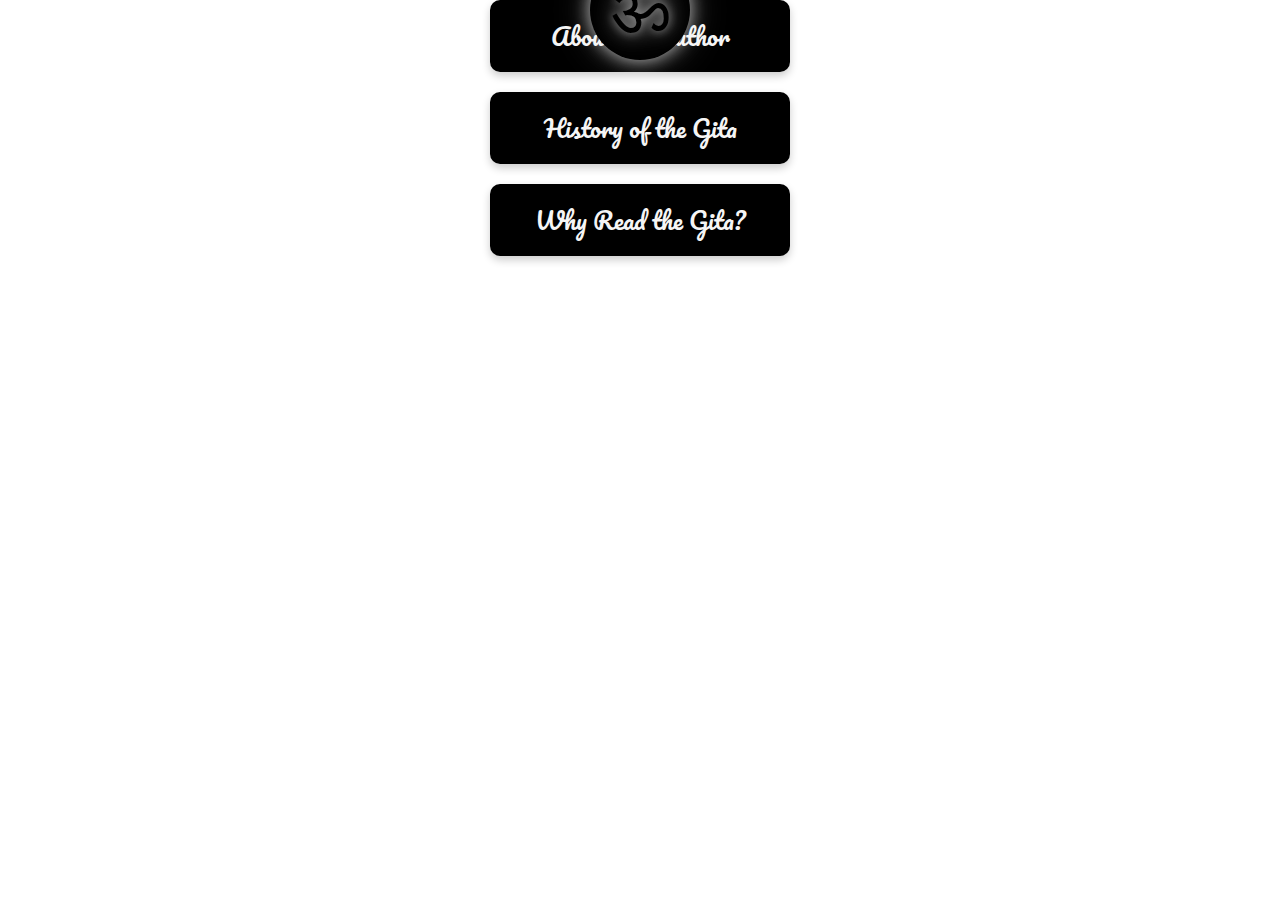
<file: about.html>
<!--
    Project Number: 4
    Author: Sanchi Madaan
    Date: 24 April, 2024
    Description: This HTML file is part of Project 4, containing the structure and content for a webpage. 
-->

<!DOCTYPE html>
<html lang="en">
<head>
    <meta charset="UTF-8">
    <meta name="viewport" content="width=device-width, initial-scale=1.0">
    <title>About</title>
    <link rel="stylesheet" href="styles.css">
    <link href="https://fonts.googleapis.com/css2?family=Pacifico&display=swap" rel="stylesheet"> 
</head>
<body id="aboutbody">
    <div class="card-container" data-symbol="&#2384;">
        <div class="card">
          <div class="card-header">About the Author </div>
          <div class="card-content">
            <!-- <h2>The Bhagavad Gita</h2> -->
            <p>
              Traditionally, the authorship of the Bhagavad Gita is attributed to 
              Sage Vyasa, who is also known as the compiler of the Indian epic 
              Mahabharata, where the Gita is found. The Bhagavad Gita, often referred 
              to as the Gita, is a 700-verse Hindu scripture that is part of the epic 
              Mahabharata, dated to the second half of the first millennium BCE and 
              is considered one of the holy scriptures for Hinduism.
            </p>
          </div>
        </div>
      
        <div class="card">
          <div class="card-header">History of the Gita</div>
          <div class="card-content">
            <p>
                The Bhagavad Gita, often referred to simply as the Gita, is a 700-verse Hindu scripture that is part of the epic Mahabharata. It is written in the form of a dialogue between Prince Arjuna and Krishna, who serves as his charioteer. This dialogue takes place on the battlefield just before the start of a great war, where Arjuna is filled with doubt and moral dilemma about fighting in the battle. Krishna imparts spiritual wisdom and guidance to Arjuna, addressing his doubts and encouraging him to fulfill his Kshatriya (warrior) duty as a fighter.
              </p>
          </div>
        </div>
        <div class="card">
          <div class="card-header">Why Read the Gita?</div>
          <div class="card-content">
            <p>
                Reading the Bhagavad Gita offers profound insights that are applicable not only to spiritual seekers but also to anyone looking to lead a more meaningful, successful, and harmonious life.
              </p>
          </div>
        </div>
      </div>
</body>
</html>
</file>
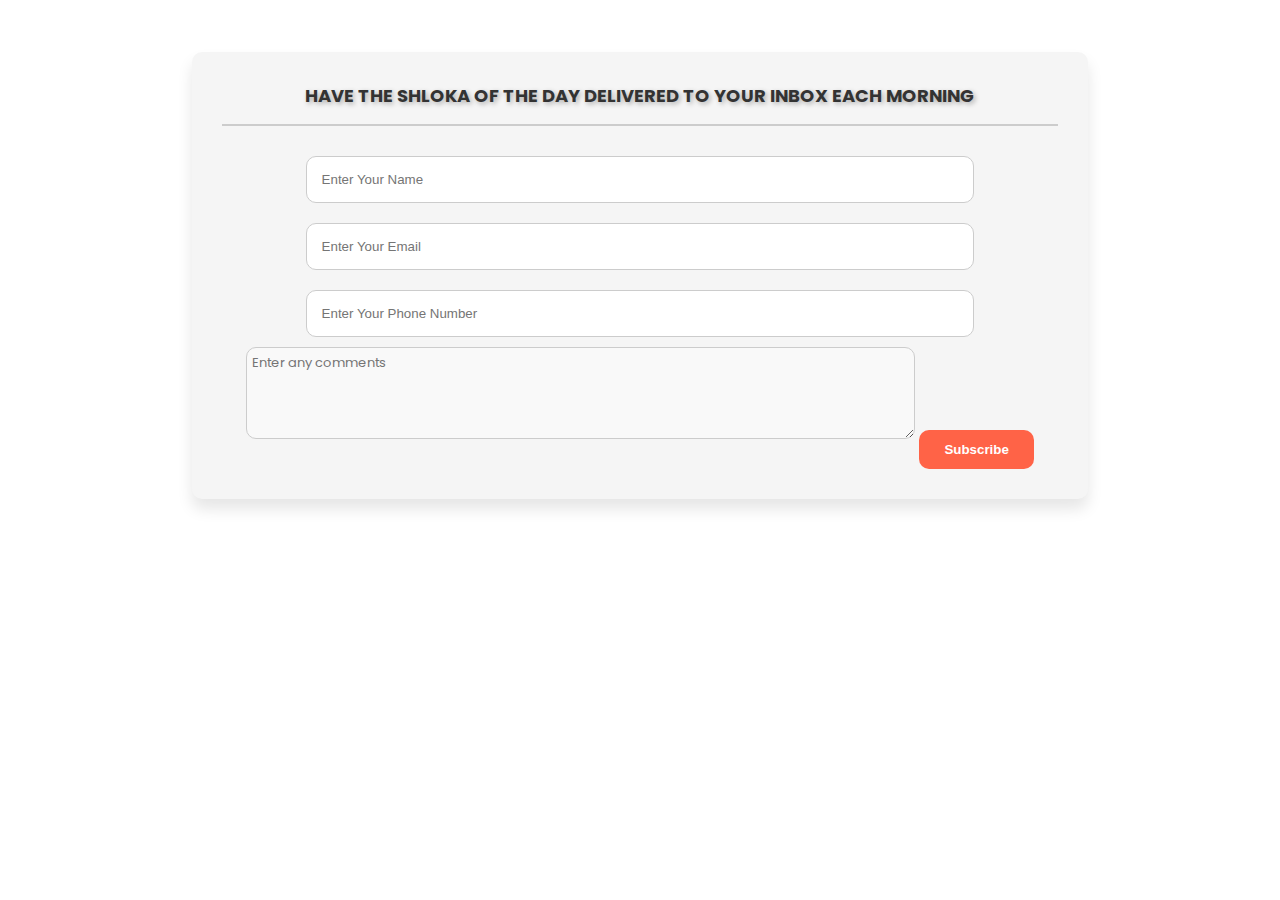
<file: contact.html>
<!--
    Project Number: 4
    Author: Sanchi Madaan
    Date: 24 April, 2024
    Description: This HTML file is part of Project 4, containing the structure and content for a webpage. 
-->

<!DOCTYPE html>
<html lang="en">
<head>
    <meta charset="UTF-8">
    <meta name="viewport" content="width=device-width, initial-scale=1.0">
    <title>Subscribe for Daily Quotes</title>
    <link href="https://fonts.googleapis.com/css2?family=Poppins:wght@400;700&display=swap" rel="stylesheet">
    <link rel="stylesheet" href="styles.css">
</head>
<body>
    <section id="subscription">
        <h2>Have the Shloka of the Day delivered to your inbox each morning</h2>

        <form id="subscription-form">
            <!-- Name input with focus effect -->
            <input type="text" id="subscriber-name" name="name" placeholder="Enter Your Name" required>

            <!-- Email input with focus effect -->
            <input type="email" id="subscriber-email" name="email" placeholder="Enter Your Email" required>

            <!-- Phone number input with focus effect -->
            <input type="tel" id="subscriber-phone" name="phone" placeholder="Enter Your Phone Number" pattern="\d{10}" title="Enter a valid 10-digit phone number" required>

            <!-- Comments input field -->
            <textarea id="subscriber-comments" name="comments" placeholder="Enter any comments" rows="4"></textarea>

            <!-- Subscribe button with hover effect -->
            <button type="submit" id="subscribe-button"><b>Subscribe</b></button>

            <!-- Error message -->
            <p id="form-message" class="hidden">Please fill in all fields correctly.</p>
        </form>
    </section>
    <script src="formvalidation.js"></script>
</body>
</html>
</file>
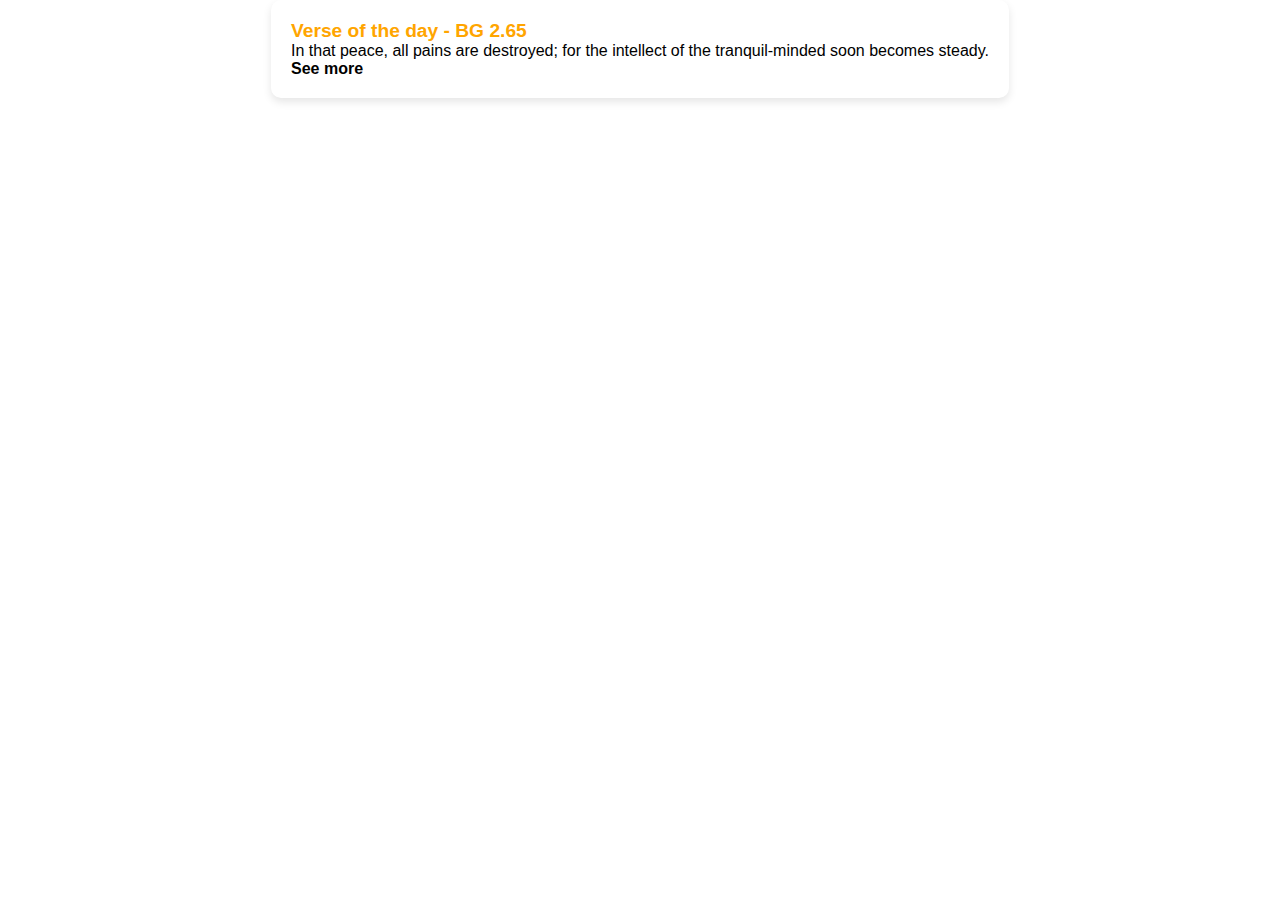
<file: daily-verse.html>
<!--
    Project Number: 4
    Author: Sanchi Madaan
    Date: 24 April, 2024
    Description: This HTML file is part of Project 4, containing the structure and content for a webpage. 
-->

<!DOCTYPE html>
<html lang="en">
<head>
    <meta charset="UTF-8">
    <meta name="viewport" content="width=device-width, initial-scale=1.0">
    <link rel="stylesheet" href="styles.css">
    <title>Daily Verse Card</title>
</head>
<body>
    <div class="verse-card-container">
        <div class="verse-card">
            <div class="verse-card-header">Verse of the day - BG 2.65</div>
            <div class="verse-card-body">
                <p>In that peace, all pains are destroyed; for the intellect of the tranquil-minded soon becomes steady.</p>
            </div>
            <a href="https://bhagavadgita.io/verse-of-the-day" class="verse-card-link" target="_blank">See more</a> <!-- Opens in a new tab -->
        </div>
    </div>
</body>
</html>
</file>
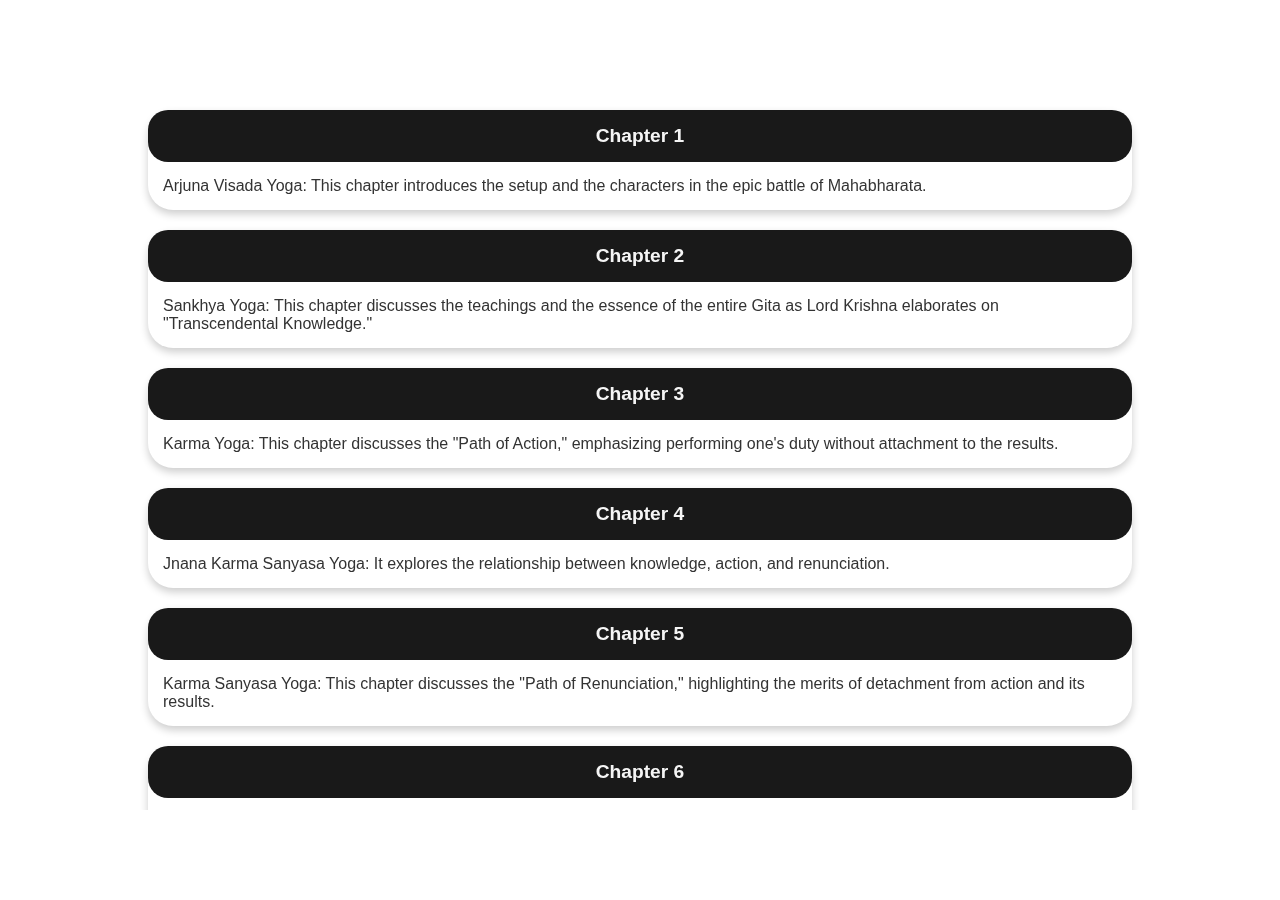
<file: read.html>
<!--
    Project Number: 4
    Author: Sanchi Madaan
    Date: 24 April, 2024
    Description: This HTML file is part of Project 4, containing the structure and content for a webpage. 
-->

<!DOCTYPE html>
<html lang="en">
<head>
    <meta charset="UTF-8">
    <meta name="viewport" content="width=device-width, initial-scale=1.0">
    <title>Read the Gita</title>
    <link rel="stylesheet" href="styles.css"> 
</head>
<body>
    <div id="read-section-container">
        <!-- Card for Chapter 1 -->
        <div class="read-card" onclick="window.open('https://bhagavadgita.io/chapter/1', '_blank')">
            <div class="read-card-header">Chapter 1</div>
            <div class="read-card-body">
                <p>Arjuna Visada Yoga: This chapter introduces the setup and the characters in the epic battle of Mahabharata.</p>
            </div>
        </div>
    
        <!-- Card for Chapter 2 -->
        <div class="read-card" onclick="window.open('https://bhagavadgita.io/chapter/2', '_blank')">
            <div class="read-card-header">Chapter 2</div>
            <div class="read-card-body">
                <p>Sankhya Yoga: This chapter discusses the teachings and the essence of the entire Gita as Lord Krishna elaborates on "Transcendental Knowledge."</p>
            </div>
        </div>
        
        <!-- Chapter 3 -->
<div class="read-card" onclick="window.open('https://bhagavadgita.io/chapter/3', '_blank')">
    <div class="read-card-header">Chapter 3</div>
    <div class="read-card-body">
        <p>Karma Yoga: This chapter discusses the "Path of Action," emphasizing performing one's duty without attachment to the results.</p>
    </div>
</div>

<!-- Chapter 4 -->
<div class="read-card" onclick="window.open('https://bhagavadgita.io/chapter/4', '_blank')">
    <div class="read-card-header">Chapter 4</div>
    <div class="read-card-body">
        <p>Jnana Karma Sanyasa Yoga: It explores the relationship between knowledge, action, and renunciation.</p>
    </div>
</div>

<!-- Chapter 5 -->
<div class="read-card" onclick="window.open('https://bhagavadgita.io/chapter/5', '_blank')">
    <div class="read-card-header">Chapter 5</div>
    <div class="read-card-body">
        <p>Karma Sanyasa Yoga: This chapter discusses the "Path of Renunciation," highlighting the merits of detachment from action and its results.</p>
    </div>
</div>

<!-- Chapter 6 -->
<div class="read-card" onclick="window.open('https://bhagavadgita.io/chapter/6', '_blank')">
    <div class="read-card-header">Chapter 6</div>
    <div class="read-card-body">
        <p>Dhyana Yoga: This chapter focuses on the "Path of Meditation" and the importance of meditation practices.</p>
    </div>
</div>

<!-- Chapter 7 -->
<div class="read-card" onclick="window.open('https://bhagavadgita.io/chapter/7', '_blank')">
    <div class="read-card-header">Chapter 7</div>
    <div class="read-card-body">
        <p>Jnana Vijnana Yoga: It discusses the "Path of Knowledge and Wisdom" and describes the realization of the divine.</p>
    </div>
</div>

<!-- Chapter 8 -->
<div class="read-card" onclick="window.open('https://bhagavadgita.io/chapter/8', '_blank')">
    <div class="read-card-header">Chapter 8</div>
    <div class="read-card-body">
        <p>Aksara Brahma Yoga: This chapter focuses on the "Path of the Eternal God," exploring the absolute nature and the attainment of the supreme goal.</p>
    </div>
</div>

<!-- Chapter 9 -->
<div class="read-card" onclick="window.open('https://bhagavadgita.io/chapter/9', '_blank')">
    <div class="read-card-header">Chapter 9</div>
    <div class="read-card-body">
        <p>Raja Vidya Raja Guhya Yoga: Known as the "Path of Royal Knowledge and Royal Secret," it discusses confidential knowledge and divine practices.</p>
    </div>
</div>

<!-- Chapter 10 -->
<div class="read-card" onclick="window.open('https://bhagavadgita.io/chapter/10', '_blank')">
    <div class="read-card-header">Chapter 10</div>
    <div class="read-card-body">
        <p>Vibhuti Yoga: This chapter explores the "Path of Divine Glories," explaining the various manifestations of divine powers.</p>
    </div>
</div>

<!-- Chapter 11 -->
<div class="read-card" onclick="window.open('https://bhagavadgita.io/chapter/11', '_blank')">
    <div class="read-card-header">Chapter 11</div>
    <div class="read-card-body">
        <p>Visvarupa Darsana Yoga: This chapter focuses on the "Path of the Vision of the Universal Form," describing Arjuna's vision of Lord Krishna's cosmic form.</p>
    </div>
</div>

<!-- Chapter 12 -->
<div class="read-card" onclick="window.open('https://bhagavadgita.io/chapter/12', '_blank')">
    <div class="read-card-header">Chapter 12</div>
    <div class="read-card-body">
        <p>Bhakti Yoga: This chapter explores the "Path of Devotion" and how it leads to liberation through devotion.</p>
    </div>
</div>

<!-- Chapter 13 -->
<div class="read-card" onclick="window.open('https://bhagavadgita.io/chapter/13', '_blank')">
    <div class="read-card-header">Chapter 13</div>
    <div class="read-card-body">
        <p>Kshetra Kshetragnya Vibhaga Yoga: This chapter discusses the "Path of the Field and the Knower of the Field"</p>
    </div>
</div>

<!-- Chapter 14 -->
<div class="read-card" onclick="window.open('https://bhagavadgita.io/chapter/14', '_blank')">
    <div class="read-card-header">Chapter 14</div>
    <div class="read-card-body">
        <p>Gunatraya Vibhaga Yoga: This chapter explores the "Path of the Three Gunas," describing the qualities that govern human behavior.</p>
    </div>
</div>

<!-- Chapter 15 -->
<div class="read-card" onclick="window.open('https://bhagavadgita.io/chapter/15', '_blank')">
    <div class="read-card-header">Chapter 15</div>
    <div class="read-card-body">
        <p>Purusottama Yoga: Known as the "Path of the Supreme Divine Person," it explores the concept of the supreme person and the path to liberation.</p>
    </div>
</div>

<!-- Chapter 16 -->
<div class="read-card" onclick="window.open('https://bhagavadgita.io/chapter/16', '_blank')">
    <div class="read-card-header">Chapter 16</div>
    <div class="read-card-body">
        <p>Daivasura Sampad Vibhaga Yoga: This chapter explores the "Path of Divine and Demonic Qualities," discussing the contrasting natures.</p>
    </div>
</div>

<!-- Chapter 17 -->
<div class="read-card" onclick="window.open('https://bhagavadgita.io/chapter/17', '_blank')">
    <div class="read-card-header">Chapter 17</div>
    <div class="read-card-body">
        <p>Shraddhatraya Vibhaga Yoga: Known as the "Path of Threefold Faith," it describes different types of faith and their implications.</p>
    </div>
</div>

<!-- Chapter 18 -->
<div class="read-card" onclick="window.open('https://bhagavadgita.io/chapter/18', '_blank')">
    <div class="read-card-header">Chapter 18</div>
    <div class="read-card-body">
        <p>Moksha Sanyasa Yoga: Known as the "Path of Liberation and Renunciation," it explores the path to ultimate liberation through renunciation.</p>
    </div>
</div>
    </div>
</body>
</html>
</file>
<file: styles.css>
/* 
    Project Number: 4
    Author: Sanchi Madaan
    Date: 24 April, 2024
    Description: This CSS file contains the styles for Project 4, including layout, colors, and responsive design. 
*/

* {
    margin: 0;
    padding: 0;
    box-sizing: border-box;
}

body, html {
    height: 100%;
    font-family: 'Arial', sans-serif;
    overflow-y: auto; 
    overflow-x: hidden; 
}

/* Background image */
.container {
    background: url('background_image.png') no-repeat center center/cover;
    height: 100vh;
    display: flex;
    flex-direction: column;
    justify-content: space-between;
    color: #fff;
}

/* Hamburger Menu */
.menu-toggle {
    cursor: pointer;
    display: block;
    position: absolute;
    top: 10px;
    right: 10px;
    z-index: 2;
}

.bar {
    display: block;
    width: 25px;
    height: 3px;
    margin: 5px auto;
    -webkit-transition: all 0.3s;
    transition: all 0.3s;
    background-color: #fff;
}

/* Side Navigation */
.side-nav {
    height: 100vh;
    background: rgba(0, 0, 0, 0.9);
    width: 250px;
    position: fixed;
    top: 0;
    left: -250px;
    z-index: 1;
    overflow-y: auto;
    transition: all 0.5s;
    font-weight: 600;
    font-size: large;
}

.text-box h1 {
    font-family: 'Sedan', cursive;
    font-size: x-large;
}

.text-box p.subtitle {
    font-family: 'Roboto Condensed', sans-serif;
    font-size: larger;
    margin-top: 10px;
    font-weight: 600;
}

.side-nav ul {
    list-style-type: none;
    padding: 30px 0;
}

.side-nav ul li a {
    padding: 10px 15px;
    text-decoration: none;
    color: #fff;
    display: block;
    transition: 0.3s;
}

/* Main Content */
.main-content {
    text-align: center;
    padding: 100px;
    flex-grow: 1;
    display: flex;
    flex-direction: column;
    justify-content: center;
}

.text-box {
    background: rgba(0, 0, 0, 0.7);
    display: inline-block;
    padding: 20px;
    border-radius: 25px;
}

.text-box h1 {
    font-size: 2.5em;
}

.text-box p.subtitle {
    font-size: 1.2em;
    margin-top: 10px;
}

/* Social Media Icons */
footer .social-icons {
    text-align: center;
    padding-bottom: 20px;
}

footer .social-icons a {
    margin: 0 10px;
    color: #fff; 
    font-size: 24px; 
    transition: color 0.3s ease-in-out, transform 0.3s ease, box-shadow 0.3s ease;
    background-color: #333; 
    border-radius: 50%; 
    width: 40px; 
    height: 40px; 
    display: inline-flex; 
    align-items: center; 
    justify-content: center;
    text-decoration: none; 
    box-shadow: 0 5px 15px rgba(0, 0, 0, 0.5);
}

footer .social-icons a:hover,
footer .social-icons a:focus {
    color: #4CAF50;
    transform: scale(1.1);
    box-shadow: 0 8px 25px rgba(0, 0, 0, 0.7);
}

.content-section {
    display: none; 
}

.content-section.active {
    display: block; 
}

.hidden {
    display: none;
    opacity: 0;
    transition: opacity 0.5s, visibility 0.5s;
}

#about-section {
    position: fixed;
    top: 50%;
    left: 50%;
    transform: translate(-50%, -50%);
    width: 50%; 
    height: 80%; 
    padding: 20px; 
    box-sizing: border-box;
    background: rgba(0, 0, 0, 0.8);
    transition: transform 0.5s, opacity 0.5s;
    border-radius: 15px;
    color: #fff;
    z-index: 10;
    padding: 100px;
    flex-grow: 1;
    display: flex;
    flex-direction: column;
    justify-content: center;
}

#about-section.active {
    transform: translate(-50%, -50%);  
    opacity: 0.8;
    display: block; 
}

/* Position the social icons at the bottom */
footer .social-icons {
    position: fixed; 
    bottom: 0;
    left: 50%; 
    transform: translateX(-50%); 
    z-index: 100; 
}

/* Position the hamburger menu at the top-right */
.menu-toggle {
    position: fixed; 
    top: 10px;
    right: 10px;
    z-index: 100; 
}

.card-container {
  display: flex;
  flex-direction: column;
  gap: 20px;
  align-items: center;
  cursor: pointer;
}

.card {
  width: 300px; 
  background-color: #fff;
  box-shadow: 0 4px 8px rgba(0, 0, 0, 0.2);
  overflow: hidden; 
  border-radius: 10px; 
  transition: box-shadow 0.3s ease-in-out, transform 0.3s ease-in-out; 
}

.card-header {
 font-family: 'Pacifico', cursive;
  padding: 15px;
  background-color:rgba(0, 0, 0, 1); 
  color:whitesmoke; 
  font-size: 1.5rem;
  text-align: center;
  transition: background-color 0.3s ease-in-out; /
}

.card-content {
  padding: 0 15px; 
  max-height: 0; 
  overflow: hidden; 
  transition: max-height 0.3s ease-in-out, padding 0.3s ease-in-out;
  background-color: #f5f5f5;
  color: black;
}

.card:hover .card-content {
    padding: 15px;
    max-height: 1000px; 
}

.card:hover {
    transform: scale(1.03); 
    box-shadow: 0 8px 16px rgba(0, 0, 0, 0.2); 
}

.card-content p{
    font-family: 'Roboto', sans-serif;
    font-size: smaller; 
    color: black;
}

#aboutbody{
    position: relative;
}

.card-container::before {
    content: 'ॐ'; 
    position: absolute;
    top: 10px;
    left: 50%;
    transform: translate(-50%, -50%);
    font-size: 70px; 
    background:rgba(0, 0, 0, 1); 
    border-radius: 50%; 
    width: 100px; 
    height: 100px; 
    display: flex;
    align-items: center;
    justify-content: center;
    z-index: 2;
    text-shadow: 0 0 10px rgba(255, 255, 255, 0.5), 
                 0 0 20px rgba(255, 255, 255, 0.5), 
                 0 0 30px rgba(255, 255, 255, 0.3); 
    box-shadow: 0 0 15px rgba(255, 255, 255, 0.5), 
                0 0 25px rgba(255, 255, 255, 0.3), 
                0 0 40px rgba(255, 255, 255, 0.2); 
}

#read-section {
    position: fixed;
    top: 50%;
    left: 50%;
    transform: translate(-50%, -50%);
    width: 50%; 
    height: 80%; 
    padding: 20px; 
    box-sizing: border-box;
    background: rgba(0, 0, 0, 0.8);
    transition: transform 0.5s, opacity 0.5s;
    border-radius: 15px;
    color: #fff;
    z-index: 10;
    flex-direction: column;
    justify-content: center;
    display: none;
}

#read-section.active {
    display: block; 
    opacity: 0.8;
}

#read-section::before {
    content: 'ॐ';
    position: absolute;
    top: 10px; 
    left: 50%; 
    transform: translate(-50%, -50%); 
    font-size: 70px; 
    background: rgba(0, 0, 0, 1); 
    border-radius: 50%; 
    width: 100px; 
    height: 100px; 
    display: flex;
    align-items: center;
    justify-content: center;
    z-index: 2;
    text-shadow: 0 0 10px rgba(255, 255, 255, 0.5), 
                 0 0 20px rgba(255, 255, 255, 0.5), 
                 0 0 30px rgba(255, 255, 255, 0.3); 
    box-shadow: 0 0 15px rgba(255, 255, 255, 0.5), 
                0 0 25px rgba(255, 255, 255, 0.3), 
                0 0 40px rgba(255, 255, 255, 0.2); 
}

#read-section-container {
    position: fixed;
    top: 50%;
    left: 50%;
    transform: translate(-50%, -50%);
    width: 80%; 
    height: 80%; 
    padding: 20px; 
    box-sizing: border-box;
    border-radius: 15px; 
    overflow-y: auto; 
    z-index: 10; 
    display: flex;
    flex-direction: column; 
    justify-content: flex-start; 
    gap: 20px; 
}

.read-card {
    background-color: #ffffff; 
    box-shadow: 0 4px 8px rgba(0, 0, 0, 0.2); 
    border-radius: 10px; 
    cursor: pointer; 
    transition: all 0.3s ease-in-out; 
    border-radius: 25px;
}

.read-card:hover {
    background-color: #f0f4f7; 
    transform: scale(1.05); 
    box-shadow: 0 8px 16px rgba(0, 128, 128, 0.5), 
                0 0 10px rgba(0, 128, 128, 0.7); 
}

.read-card-header {
    background-color: rgba(0, 0, 0, 0.9); 
    color: whitesmoke; 
    padding: 15px; 
    text-align: center; 
    font-weight: bold; 
    font-size: 1.2rem; 
    border-radius: 20px;
}

.read-card-body {
    padding: 15px; 
    font-size: 1rem; 
    color: #333333; 
    overflow: hidden; 
    max-height: 100px;
    transition: max-height 0.3s ease-in-out; 
}

#read-section-container {
    overflow-y: scroll; 
    -ms-overflow-style: none; 
}

#read-section-container::-webkit-scrollbar {
    width: 0;
}

#daily-verse-section {
    position: fixed;
    top: 50%;
    left: 50%;
    transform: translate(-50%, -50%);
    width: 50%; 
    height: 35%; 
    padding: 35px; 
    box-sizing: border-box;
    border-radius: 15px; 
    z-index: 10; 
    background: rgba(0, 0, 0, 0.8);
    display: none;
}

#daily-verse-section.active {
    display: block; 
    opacity: 0.8;
}

#daily-verse-section::before {
    content: 'ॐ'; 
    position: absolute;
    top: 1px; 
    left: 50%; 
    transform: translate(-50%, -50%); 
    font-size: 70px; 
    background: rgba(0, 0, 0, 1); 
    border-radius: 50%; 
    width: 100px; 
    height: 100px; 
    display: flex;
    align-items: center;
    justify-content: center;
    z-index: 2; 
    text-shadow: 0 0 10px rgba(255, 255, 255, 0.5), 
                 0 0 20px rgba(255, 255, 255, 0.5), 
                 0 0 30px rgba(255, 255, 255, 0.3); 
    box-shadow: 0 0 15px rgba(255, 255, 255, 0.5), 
                0 0 25px rgba(255, 255, 255, 0.3), 
                0 0 40px rgba(255, 255, 255, 0.2); 
}

#daily-verse-container{
    padding-top: 50px;
}

.verse-card-container {
    display: flex;
    justify-content: center;
    align-items: center;
}

.verse-card {
    background: #ffffff; 
    border-radius: 10px; 
    box-shadow: 0 4px 8px rgba(0, 0, 0, 0.1); 
    padding: 20px; 
    transition: transform 0.3s, box-shadow 0.3s; 
}

.verse-card-header {
    color: #ffa500; 
    font-weight: bold; 
    font-size: 1.2em; 
    position: relative;
}

.header-line {
    position: absolute;
    top: 50%;
    left: 50%;
    transform: translate(-50%, 0);
    border-top: 1px solid #cccccc; 
    width: 100%; 
}

.verse-card-body {
    color: black; 
    font-size: 1em; 
}

.verse-card-link {
    color: #000000; 
    font-weight: bold; 
    text-decoration: none; 
    transition: color 0.3s; 
}

.verse-card-link:hover {
    color: #ffa500; 
    text-shadow: 0 0 10px rgba(255, 165, 0, 0.8); 
}

.verse-card:hover {
    transform: scale(1.05); 
    box-shadow: 0 8px 16px rgba(255, 165, 0, 0.5); 
}

#contact-section {
    position: fixed;
    top: 50%;
    left: 50%;
    transform: translate(-50%, -50%); 
    min-width: 50vw;
    min-height: 80vh; 
    box-sizing: border-box; 
    border-radius: 15px;
    background: rgba(0, 0, 0, 0.8); 
    color: #fff; 
    z-index: 10;
    display: none; 
}

#contact-section.active {
    display: block; 
    opacity: 0.8;
}

.contact-form {
    display: flex; 
    flex-direction: column; 
    gap: 15px; 
}

.contact-form input, 
.contact-form textarea {
    padding: 10px; 
    border-radius: 5px; 
    border: 1px solid gray; 
}

.contact-form button {
    padding: 10px 20px;
    border-radius: 10px;
    background-color: orange; 
    color: #fff; 
    cursor: pointer; 
    transition: background-color 0.3s ease-in-out;
}

.contact-form button:hover {
    background-color: darkorange; 
}

#contact-section::before {
    content: 'ॐ'; 
    position: absolute;
    top: 10px;
    left: 50%; 
    transform: translate(-50%, -50%); 
    font-size: 70px; 
    background: rgba(0, 0, 0, 1); 
    border-radius: 50%; 
    width: 100px; 
    height: 100px; 
    display: flex;
    align-items: center;
    justify-content: center;
    z-index: 2;
    text-shadow: 
        0 0 10px rgba(255, 255, 255, 0.5), 
        0 0 20px rgba(255, 255, 255, 0.5), 
        0 0 30px rgba(255, 255, 255, 0.3); 
    box-shadow: 
        0 0 15px rgba(255, 255, 255, 0.5), 
        0 0 25px rgba(255, 255, 255, 0.3), 
        0 0 40px rgba(255, 255, 255, 0.2);
}

#subscription {
    padding: 30px;
    text-align: center;
    background: #f5f5f5;
    border-radius: 10px;
    box-shadow: 0 10px 15px rgba(0, 0, 0, 0.1);
    margin: 52px auto;
    width: 70%;
}

#subscription h2 {
    font-family: 'Poppins', sans-serif; 
    font-size: large; 
    font-weight: bold; 
    color: #333; 
    text-align: center; 
    text-transform: uppercase; 
    text-shadow: 2px 2px 5px rgba(0, 0, 0, 0.3); 
    padding-bottom: 15px; 
    border-bottom: 2px solid #ccc; 
    margin-bottom: 20px;
}

#subscription-form input {
    width: 80%;
    padding: 15px;
    margin: 10px 0;
    border-radius: 10px;
    border: 1px solid #ccc;
    transition: box-shadow 0.3s ease; 
}

#subscription-form input:focus {
    box-shadow: 0 0 10px rgba(255, 165, 0, 0.5); 
    border-color: orange; 
}

#subscription-form button {
    padding: 12px 25px;
    background: #ff6347; 
    color: white;
    border: none;
    border-radius: 10px;
    cursor: pointer;
    transition: 0.3s, transform 0.3s; 
}

#subscription-form button:hover {
    background: #e5533f; 
    transform: scale(1.05);
    box-shadow: 0 0 15px rgba(255, 69, 0, 0.6); 
}

#form-message {
    font-size: 1.1em;
    color: #ff0000; 
    display: none; 
    margin-top: 20px;
}

#form-message.success {
    color: #32cd32; 
}

#form-message.error {
    color: #ff4500; 
}

.side-nav ul { 
    list-style: none; 
    padding: 0; 
    margin: 20px 0; 
}

.side-nav ul li {
    padding: 10px 15px; 
    margin-bottom: 10px; 
}

.side-nav ul li a {
    display: flex;
    align-items: center;
}

.side-nav ul li a i { 
    margin-right: 12px; 
}

.side-nav ul li a:hover { 
    background: #f0f0f0; 
    color: #333;
}

.menu-toggle {
    cursor: pointer;
    position: fixed; 
    top: 10px; 
    right: 10px; 
    z-index: 100; 
    transition: transform 0.3s ease; 
}

.menu-toggle .bar {
    display: block; 
    width: 25px; 
    height: 3px; 
    margin: 5px auto; 
    background-color: #fff; 
    border-radius: 2px; 
    transition: background-color 0.3s ease; 
}

.menu-toggle:hover {
    transform: scale(1.1);
}

#subscriber-comments {
    width: 80%; 
    padding: 5px; 
    border-radius: 10px; 
    border: 1px solid #ccc; 
    background-color: #f9f9f9; 
    font-family: 'Poppins', sans-serif; 
    font-size: small; 
    transition: all 0.3s ease;
}

#subscriber-comments:focus {
    border-color: tomato;
    box-shadow: 0 0 10px rgba(255, 165, 0, 0.3); 
}

#subscriber-comments {
    margin-bottom: 15px; 
}

@media (max-width: 768px) {
    .text-box h1 {
        font-size: 1.5em;
    }

    .text-box p.subtitle {
        font-size: 1em;
    }
}
</file>
